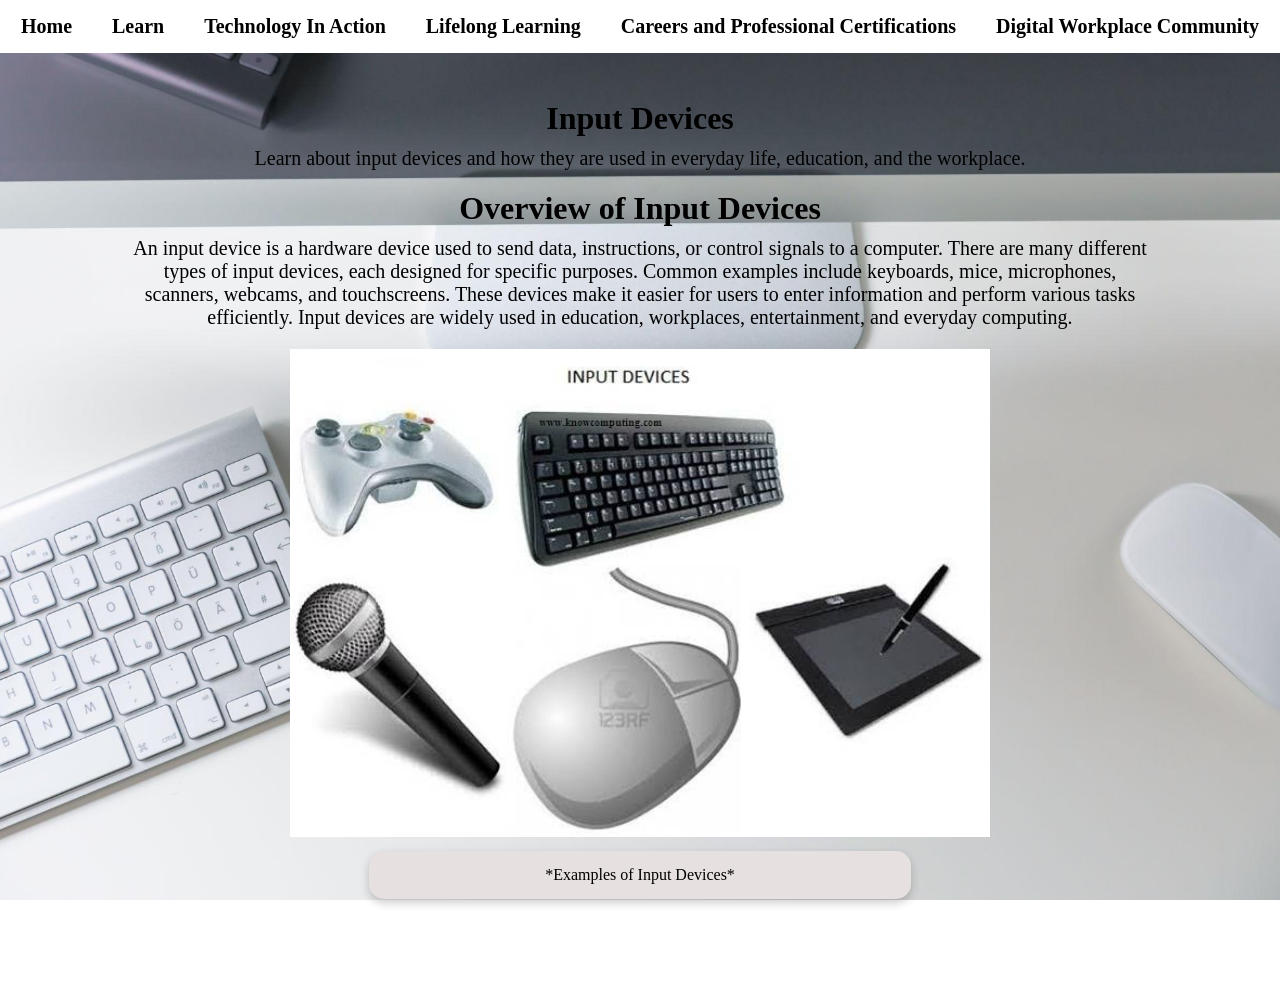
<file: index.html>
<!DOCTYPE html>
<html lang="en">

<head>
    <meta charset="UTF-8">
    <meta name="viewport" content="width=device-width, initial-scale=1.0">
    <title>Home</title>
    <link rel="stylesheet" href="style.css">
</head>

<body>

<nav>
    <ul>
        <li><a href="index.html">Home</a></li>
        <li><a href="page2.html">Learn</a></li>
        <li><a href="page3.html">Technology In Action</a></li>
        <li><a href="page4.html">Lifelong Learning</a></li>
        <li><a href="page5.html">Careers and Professional Certifications</a></li>
        <li><a href="page6.html">Digital Workplace Community</a></li>
    </ul>
</nav>

<div class="page1">

    <h1>Input Devices</h1>

    <p>
        Learn about input devices and how they are used in everyday life,
        education, and the workplace.
    </p>

     <h2>Overview of Input Devices</h2>
     <p>An input device is a hardware device used to send data, instructions, or control signals to a computer. There are many different types of input devices, each designed for specific purposes. Common examples include keyboards, mice, microphones, scanners, webcams, and touchscreens. These devices make it easier for users to enter information and perform various tasks efficiently. Input devices are widely used in education, workplaces, entertainment, and everyday computing.</p>

    <img src="image/inputdevicespic.jpg" alt="Input Devices">

    <div class="paragraph-box">
        <p>
           *Examples of Input Devices*
        </p>
    </div>

</div>

</body>
</html>
</file>
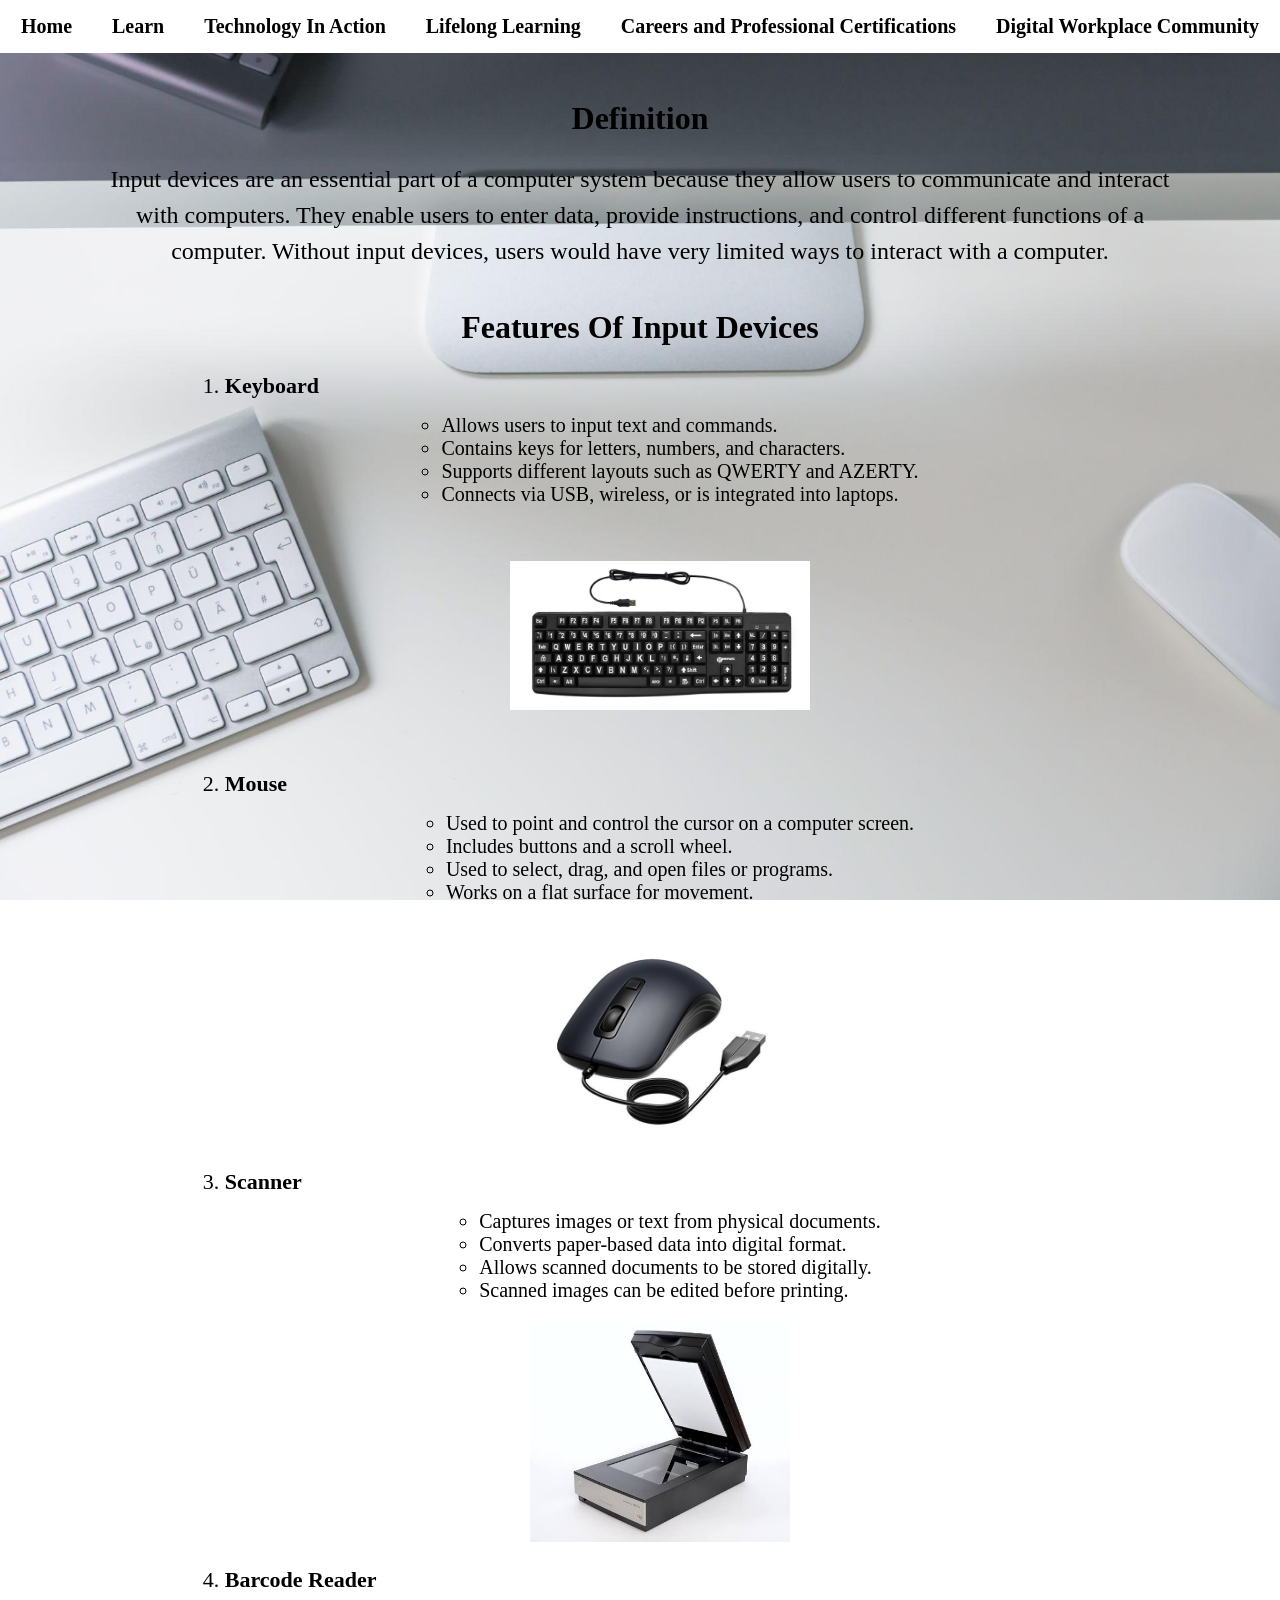
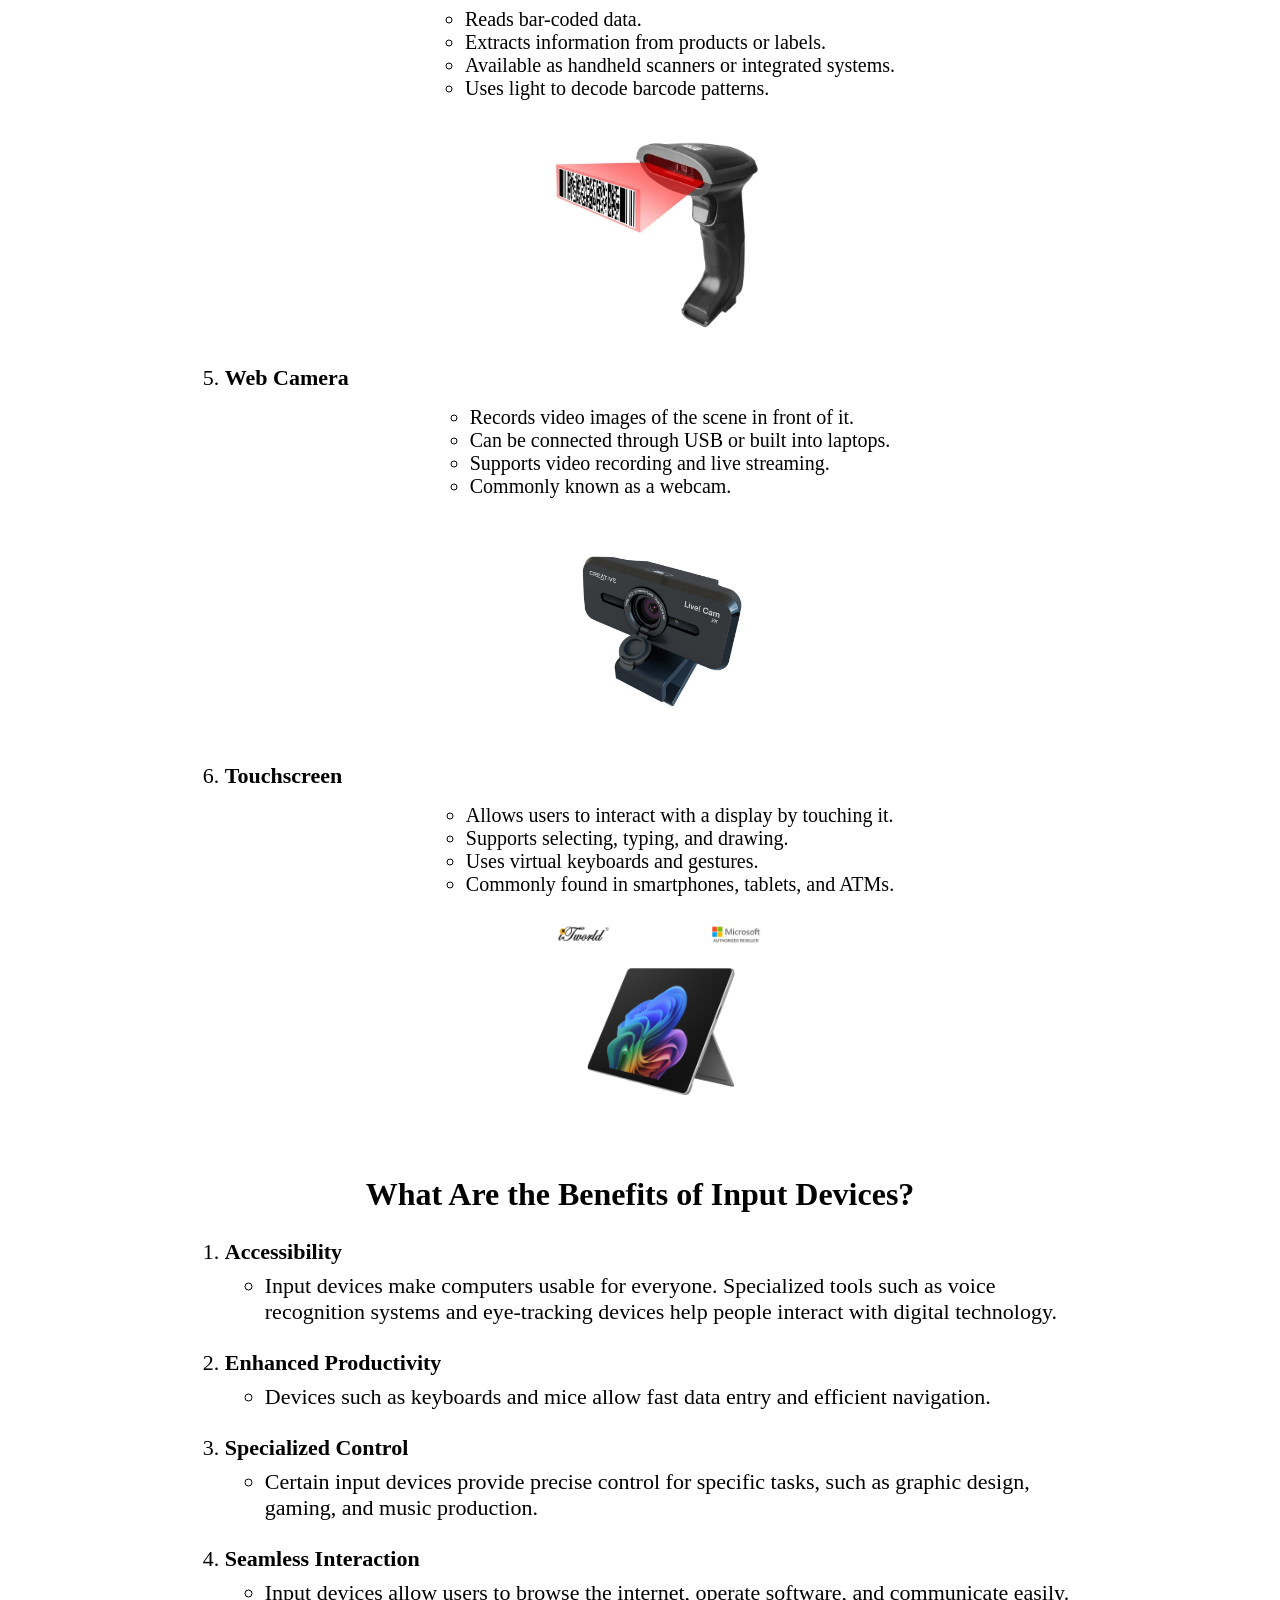
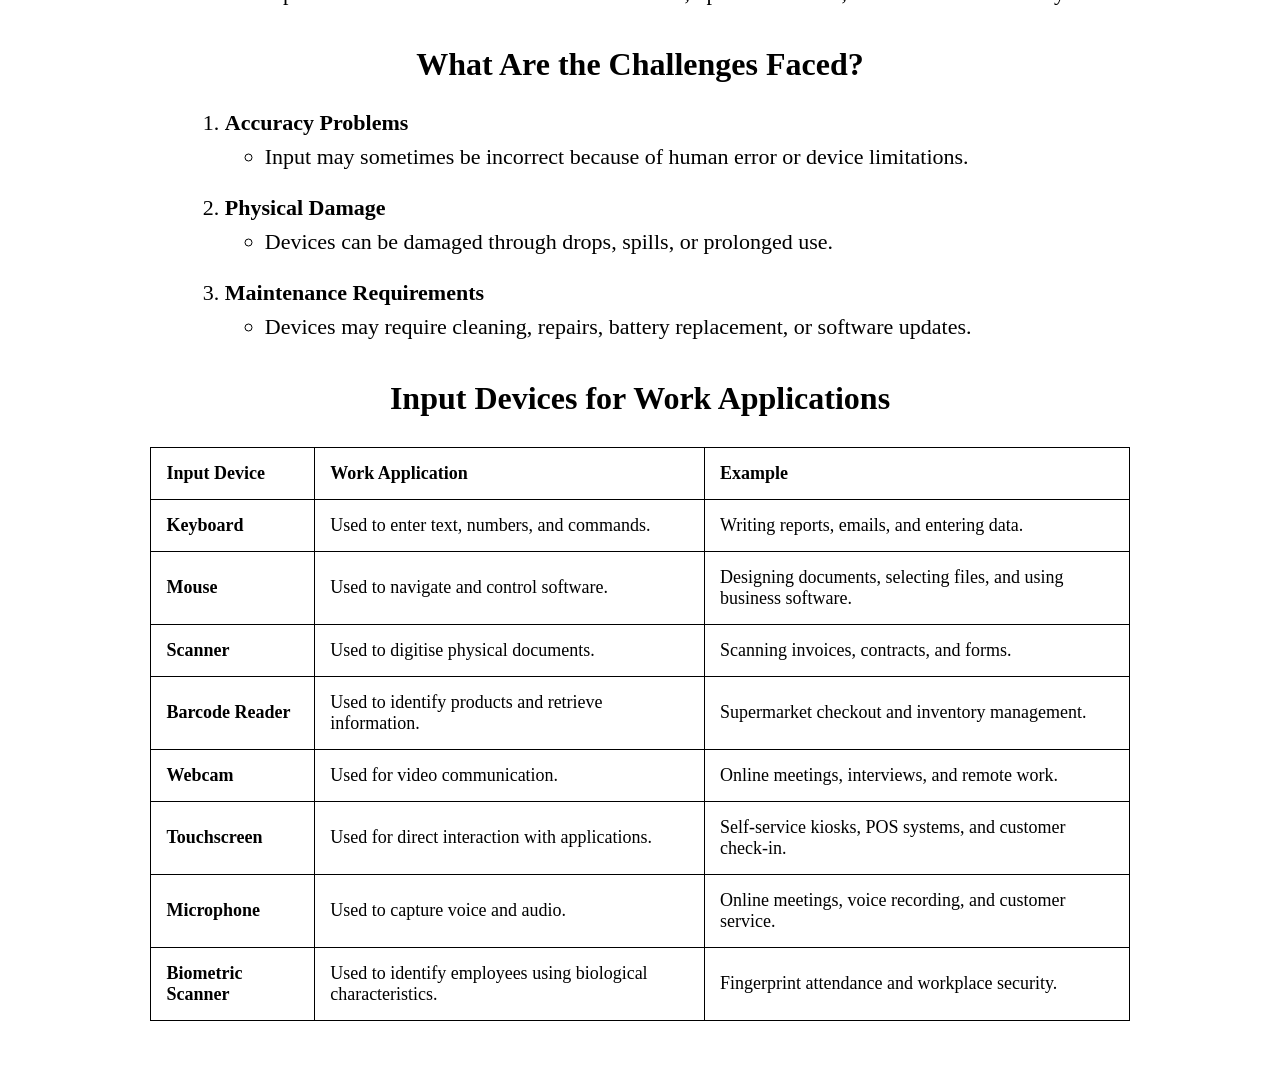
<file: page2.html>
<!DOCTYPE html>
<html lang="en">

<head>
    <meta charset="UTF-8">
    <meta name="viewport" content="width=device-width, initial-scale=1.0">
    <title>Learn</title>
    <link rel="stylesheet" href="style.css">
</head>

<body>

<nav>
    <ul>
        <li><a href="index.html">Home</a></li>
        <li><a href="page2.html">Learn</a></li>
        <li><a href="page3.html">Technology In Action</a></li>
        <li><a href="page4.html">Lifelong Learning</a></li>
        <li><a href="page5.html">Careers and Professional Certifications</a></li>
        <li><a href="page6.html">Digital Workplace Community</a></li>
    </ul>
</nav>


<div class="page2">

    <h1>Definition</h1>

    <p class="definition">
        Input devices are an essential part of a computer system because
        they allow users to communicate and interact with computers.
        They enable users to enter data, provide instructions, and control
        different functions of a computer. Without input devices, users
        would have very limited ways to interact with a computer.
    </p>


    <h2>Features Of Input Devices</h2>

    <ol class="device-list">

        <li>
            <strong>Keyboard</strong>

            <div class="device-info">
                <ul>
                    <li>Allows users to input text and commands.</li>
                    <li>Contains keys for letters, numbers, and characters.</li>
                    <li>Supports different layouts such as QWERTY and AZERTY.</li>
                    <li>Connects via USB, wireless, or is integrated into laptops.</li>
                </ul>

                <img src="image/keyboard.jpg" alt="Keyboard">
            </div>
        </li>


        <li>
            <strong>Mouse</strong>

            <div class="device-info">
                <ul>
                    <li>Used to point and control the cursor on a computer screen.</li>
                    <li>Includes buttons and a scroll wheel.</li>
                    <li>Used to select, drag, and open files or programs.</li>
                    <li>Works on a flat surface for movement.</li>
                </ul>

                <img src="image/mouse.jpg" alt="Mouse">
            </div>
        </li>


        <li>
            <strong>Scanner</strong>

            <div class="device-info">
                <ul>
                    <li>Captures images or text from physical documents.</li>
                    <li>Converts paper-based data into digital format.</li>
                    <li>Allows scanned documents to be stored digitally.</li>
                    <li>Scanned images can be edited before printing.</li>
                </ul>

                <img src="image/scanner.jpg" alt="Scanner">
            </div>
        </li>


        <li>
            <strong>Barcode Reader</strong>

            <div class="device-info">
                <ul>
                    <li>Reads bar-coded data.</li>
                    <li>Extracts information from products or labels.</li>
                    <li>Available as handheld scanners or integrated systems.</li>
                    <li>Uses light to decode barcode patterns.</li>
                </ul>

                <img src="image/barcodescanner.jpg" alt="Barcode Reader">
            </div>
        </li>


        <li>
            <strong>Web Camera</strong>

            <div class="device-info">
                <ul>
                    <li>Records video images of the scene in front of it.</li>
                    <li>Can be connected through USB or built into laptops.</li>
                    <li>Supports video recording and live streaming.</li>
                    <li>Commonly known as a webcam.</li>
                </ul>

                <img src="image/webcam.jpg" alt="Web Camera">
            </div>
        </li>


        <li>
            <strong>Touchscreen</strong>

            <div class="device-info">
                <ul>
                    <li>Allows users to interact with a display by touching it.</li>
                    <li>Supports selecting, typing, and drawing.</li>
                    <li>Uses virtual keyboards and gestures.</li>
                    <li>Commonly found in smartphones, tablets, and ATMs.</li>
                </ul>

                <img src="image/touchscreen.jpg" alt="Touchscreen">
            </div>
        </li>

    </ol>


    <h2>What Are the Benefits of Input Devices?</h2>

    <ol>
        <li>
            <strong>Accessibility</strong>
            <ul>
                <li>
                    Input devices make computers usable for everyone.
                    Specialized tools such as voice recognition systems
                    and eye-tracking devices help people interact with
                    digital technology.
                </li>
            </ul>
        </li>

        <li>
            <strong>Enhanced Productivity</strong>
            <ul>
                <li>
                    Devices such as keyboards and mice allow fast data
                    entry and efficient navigation.
                </li>
            </ul>
        </li>

        <li>
            <strong>Specialized Control</strong>
            <ul>
                <li>
                    Certain input devices provide precise control for
                    specific tasks, such as graphic design, gaming,
                    and music production.
                </li>
            </ul>
        </li>

        <li>
            <strong>Seamless Interaction</strong>
            <ul>
                <li>
                    Input devices allow users to browse the internet,
                    operate software, and communicate easily.
                </li>
            </ul>
        </li>
    </ol>


    <h2>What Are the Challenges Faced?</h2>

    <ol>
        <li>
            <strong>Accuracy Problems</strong>
            <ul>
                <li>
                    Input may sometimes be incorrect because of human
                    error or device limitations.
                </li>
            </ul>
        </li>

        <li>
            <strong>Physical Damage</strong>
            <ul>
                <li>
                    Devices can be damaged through drops, spills,
                    or prolonged use.
                </li>
            </ul>
        </li>

        <li>
            <strong>Maintenance Requirements</strong>
            <ul>
                <li>
                    Devices may require cleaning, repairs, battery
                    replacement, or software updates.
                </li>
            </ul>
        </li>
    </ol>


    <h2>Input Devices for Work Applications</h2>

    <table>
        <tr>
            <th>Input Device</th>
            <th>Work Application</th>
            <th>Example</th>
        </tr>

        <tr>
            <td><strong>Keyboard</strong></td>
            <td>Used to enter text, numbers, and commands.</td>
            <td>Writing reports, emails, and entering data.</td>
        </tr>

        <tr>
            <td><strong>Mouse</strong></td>
            <td>Used to navigate and control software.</td>
            <td>Designing documents, selecting files, and using business software.</td>
        </tr>

        <tr>
            <td><strong>Scanner</strong></td>
            <td>Used to digitise physical documents.</td>
            <td>Scanning invoices, contracts, and forms.</td>
        </tr>

        <tr>
            <td><strong>Barcode Reader</strong></td>
            <td>Used to identify products and retrieve information.</td>
            <td>Supermarket checkout and inventory management.</td>
        </tr>

        <tr>
            <td><strong>Webcam</strong></td>
            <td>Used for video communication.</td>
            <td>Online meetings, interviews, and remote work.</td>
        </tr>

        <tr>
            <td><strong>Touchscreen</strong></td>
            <td>Used for direct interaction with applications.</td>
            <td>Self-service kiosks, POS systems, and customer check-in.</td>
        </tr>

        <tr>
            <td><strong>Microphone</strong></td>
            <td>Used to capture voice and audio.</td>
            <td>Online meetings, voice recording, and customer service.</td>
        </tr>

        <tr>
            <td><strong>Biometric Scanner</strong></td>
            <td>Used to identify employees using biological characteristics.</td>
            <td>Fingerprint attendance and workplace security.</td>
        </tr>

    </table>

</div>

</body>
</html>
</file>
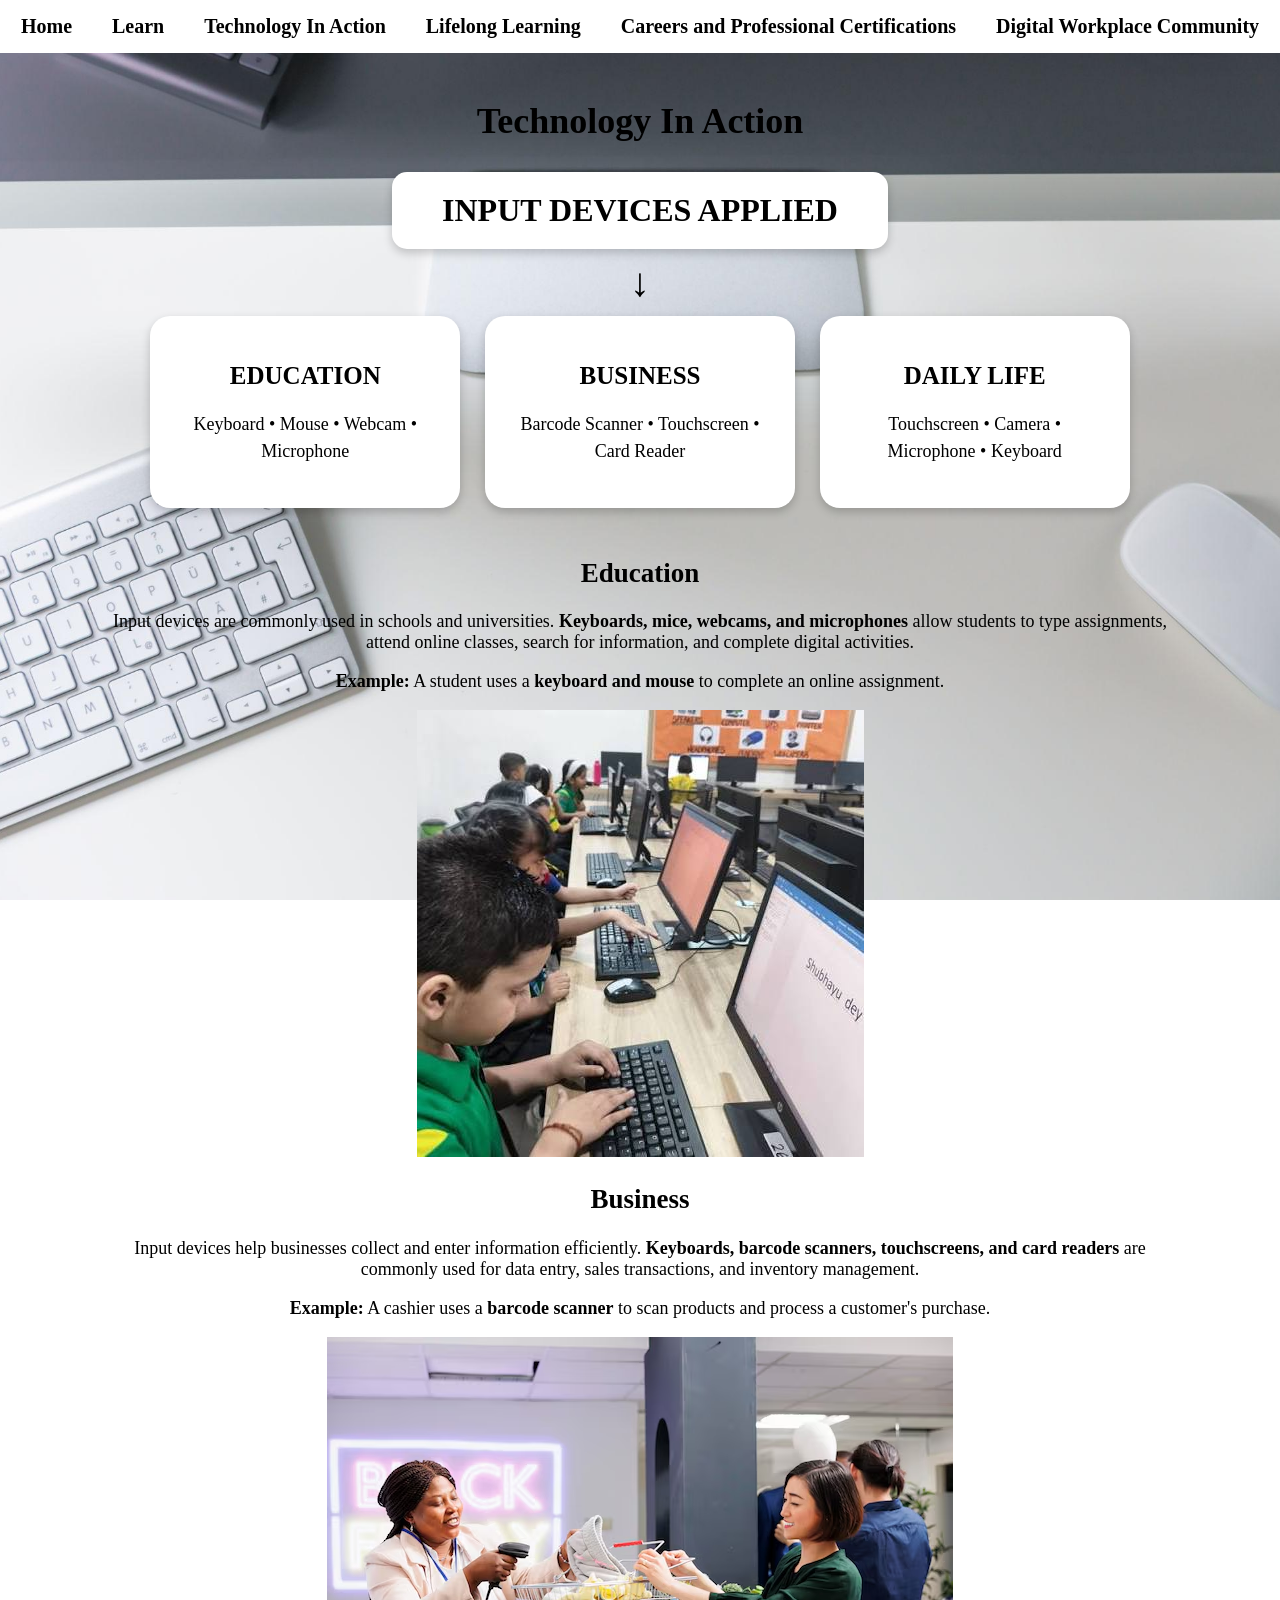
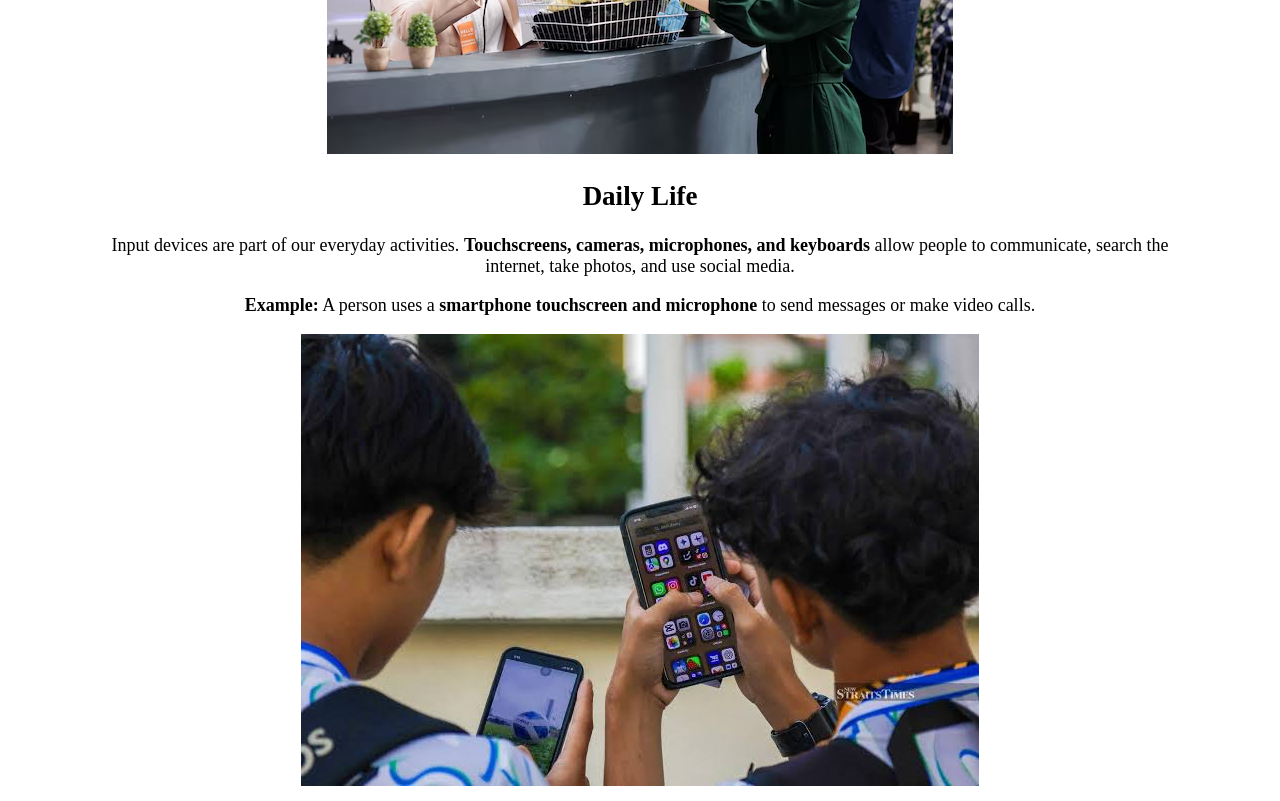
<file: page3.html>
<!DOCTYPE html>
<html lang="en">

<head>
    <meta charset="UTF-8">
    <meta name="viewport" content="width=device-width, initial-scale=1.0">
    <title>Technology In Action</title>
    <link rel="stylesheet" href="style.css">
</head>

<body>

<nav>
    <ul>
        <li><a href="index.html">Home</a></li>
        <li><a href="page2.html">Learn</a></li>
        <li><a href="page3.html">Technology In Action</a></li>
        <li><a href="page4.html">Lifelong Learning</a></li>
        <li><a href="page5.html">Careers and Professional Certifications</a></li>
        <li><a href="page6.html">Digital Workplace Community</a></li>
    </ul>
</nav>


<div class="page3">

    <h1>Technology In Action</h1>

<div class="infographic">

    <div class="info-title">
        INPUT DEVICES APPLIED
    </div>

    <div class="info-arrow">
        ↓
    </div>

    <div class="info-sections">

        <div class="info-card">
            <h2>EDUCATION</h2>
            <p>Keyboard • Mouse • Webcam • Microphone</p>
        </div>

        <div class="info-card">
            <h2> BUSINESS</h2>
            <p>Barcode Scanner • Touchscreen • Card Reader</p>
        </div>

        <div class="info-card">
            <h2> DAILY LIFE</h2>
            <p>Touchscreen • Camera • Microphone • Keyboard</p>
        </div>

    </div>

</div>

    <div class="example-box">

        <h2>Education</h2>

        <p>
            Input devices are commonly used in schools and universities.
            <b>Keyboards, mice, webcams, and microphones</b> allow students
            to type assignments, attend online classes, search for information,
            and complete digital activities.
        </p>

        <p>
            <b>Example:</b> A student uses a <b>keyboard and mouse</b>
            to complete an online assignment.
        </p>

        <img src="image/education.jpg" alt="Student using keyboard and mouse">

    </div>

    <div class="example-box">

        <h2>Business</h2>

        <p>
            Input devices help businesses collect and enter information efficiently.
            <b>Keyboards, barcode scanners, touchscreens, and card readers</b>
            are commonly used for data entry, sales transactions, and inventory management.
        </p>

        <p>
            <b>Example:</b> A cashier uses a <b>barcode scanner</b>
            to scan products and process a customer's purchase.
        </p>

        <img src="image/business.jpg" alt="Cashier using barcode scanner">

    </div>

    <div class="example-box">

        <h2>Daily Life</h2>

        <p>
            Input devices are part of our everyday activities.
            <b>Touchscreens, cameras, microphones, and keyboards</b>
            allow people to communicate, search the internet, take photos,
            and use social media.
        </p>

        <p>
            <b>Example:</b> A person uses a <b>smartphone touchscreen and microphone</b>
            to send messages or make video calls.
        </p>

        <img src="image/daily-life.jpg" alt="Person using smartphone">

    </div>

</div>

</body>
</html>
</file>
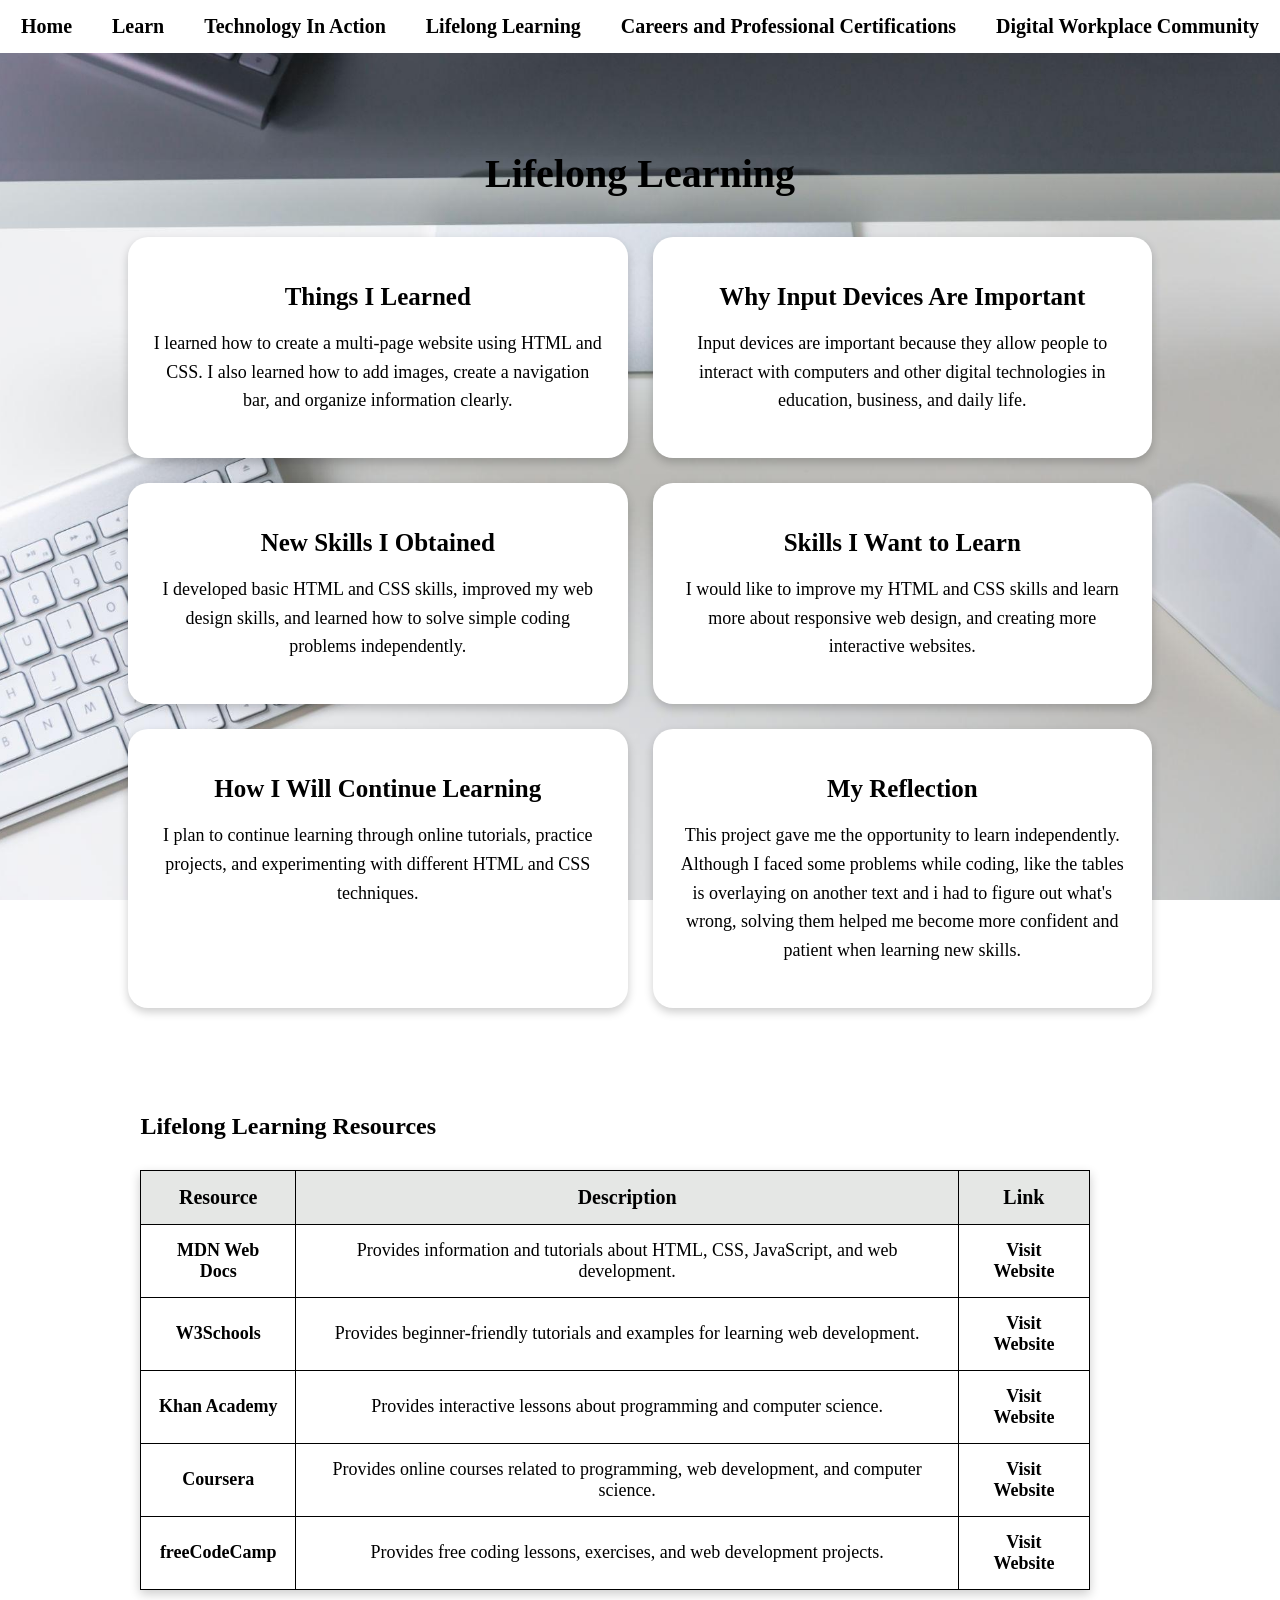
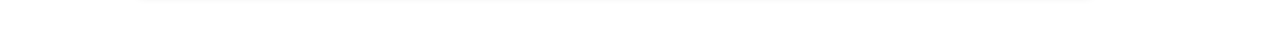
<file: page4.html>
<!DOCTYPE html>
<html lang="en">

<head>
    <meta charset="UTF-8">
    <meta name="viewport" content="width=device-width, initial-scale=1.0">
    <title>Lifelong Learning</title>
    <link rel="stylesheet" href="style.css">
</head>

<body>

<nav>
    <ul>
        <li><a href="index.html">Home</a></li>
        <li><a href="page2.html">Learn</a></li>
        <li><a href="page3.html">Technology In Action</a></li>
        <li><a href="page4.html">Lifelong Learning</a></li>
        <li><a href="page5.html">Careers and Professional Certifications</a></li>
        <li><a href="page6.html">Digital Workplace Community</a></li>
    </ul>
</nav>


<div class="page4">

    <h1>Lifelong Learning</h1>

    <div class="learning-grid">

        <div class="learning-box">
            <h2>Things I Learned</h2>
            <p>
                I learned how to create a multi-page website using HTML and CSS. I also learned how to add images, create a navigation bar, and organize information clearly.
            </p>
        </div>


        <div class="learning-box">
            <h2> Why Input Devices Are Important</h2>
            <p>
                Input devices are important because they allow people to interact with computers and other digital technologies in education, business, and daily life.
            </p>
        </div>


        <div class="learning-box">
            <h2>New Skills I Obtained</h2>
            <p>
                I developed basic HTML and CSS skills, improved my web design  skills, and learned how to solve simple coding problems independently.
            </p>
        </div>


        <div class="learning-box">
            <h2> Skills I Want to Learn</h2>
            <p>
                I would like to improve my HTML and CSS skills and learn more about responsive web design, and creating more interactive websites.
            </p>
        </div>


        <div class="learning-box">
            <h2> How I Will Continue Learning</h2>
            <p>
                I plan to continue learning through online tutorials, practice projects, and experimenting with different HTML and CSS techniques.
            </p>
        </div>


        <div class="learning-box">
            <h2>My Reflection</h2>
            <p>
                This project gave me the opportunity to learn independently. Although I faced some problems while coding, like the tables is overlaying on another text and i had to figure out what's wrong,   solving them helped me become more confident and patient when learning new skills.
            </p>
        </div>

        <div class="resources">

            <h2>Lifelong Learning Resources</h2>

            <table>

                <tr>
                    <th>Resource</th>
                    <th>Description</th>
                    <th>Link</th>
                </tr>

                <tr>
                    <td>MDN Web Docs</td>

                    <td>
                        Provides information and tutorials about HTML,
                        CSS, JavaScript, and web development.
                    </td>

                    <td>
                        <a href="https://developer.mozilla.org/" target="_blank">
                            Visit Website
                        </a>
                    </td>
                </tr>


                <tr>
                    <td>W3Schools</td>

                    <td>
                        Provides beginner-friendly tutorials and examples
                        for learning web development.
                    </td>

                    <td>
                        <a href="https://www.w3schools.com/" target="_blank">
                            Visit Website
                        </a>
                    </td>
                </tr>


                <tr>
                    <td>Khan Academy</td>

                    <td>
                        Provides interactive lessons about programming
                        and computer science.
                    </td>

                    <td>
                        <a href="https://www.khanacademy.org/computing" target="_blank">
                            Visit Website
                        </a>
                    </td>
                </tr>


                <tr>
                    <td>Coursera</td>

                    <td>
                        Provides online courses related to programming,
                        web development, and computer science.
                    </td>

                    <td>
                        <a href="https://www.coursera.org/" target="_blank">
                            Visit Website
                        </a>
                    </td>
                </tr>


                <tr>
                    <td>freeCodeCamp</td>

                    <td>
                        Provides free coding lessons, exercises,
                        and web development projects.
                    </td>

                    <td>
                        <a href="https://www.freecodecamp.org/" target="_blank">
                            Visit Website
                        </a>
                    </td>
                </tr>

            </table>

        </div>

    </div>

</div>

</body>

</html>
</file>
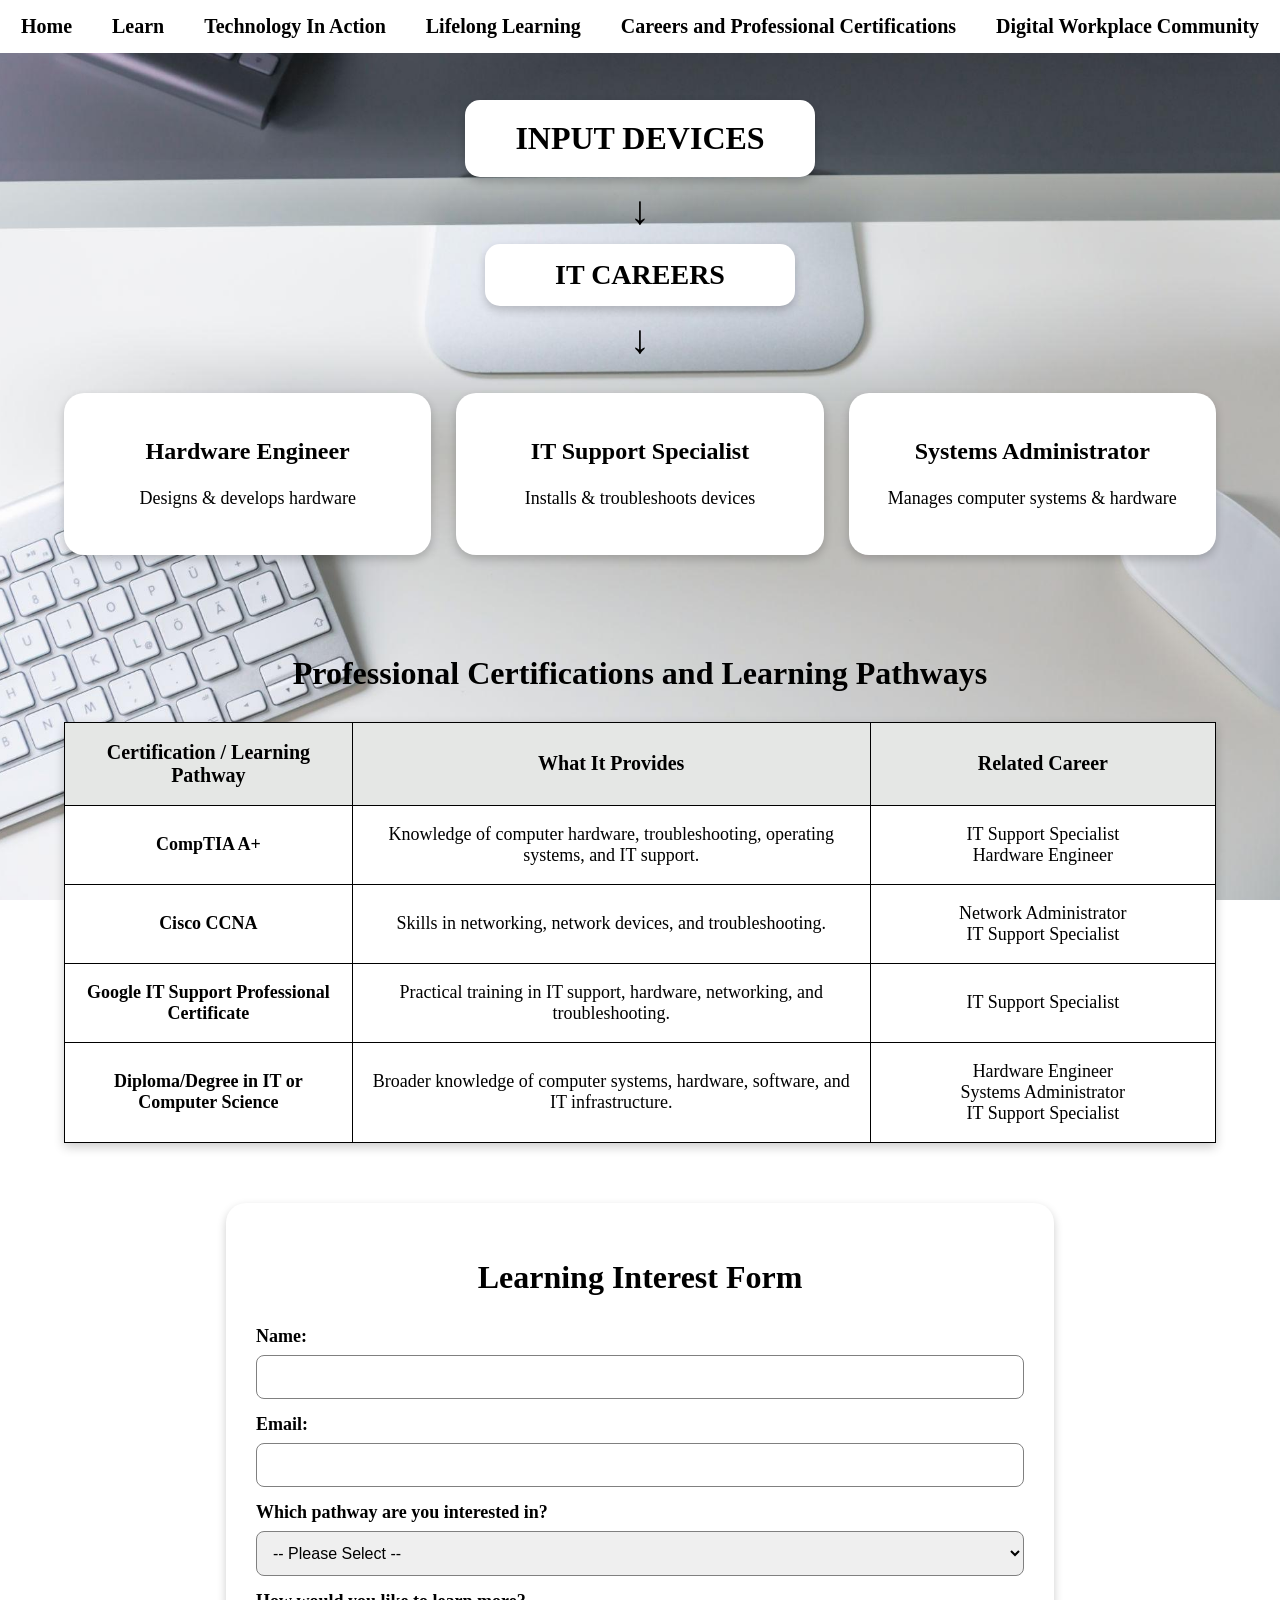
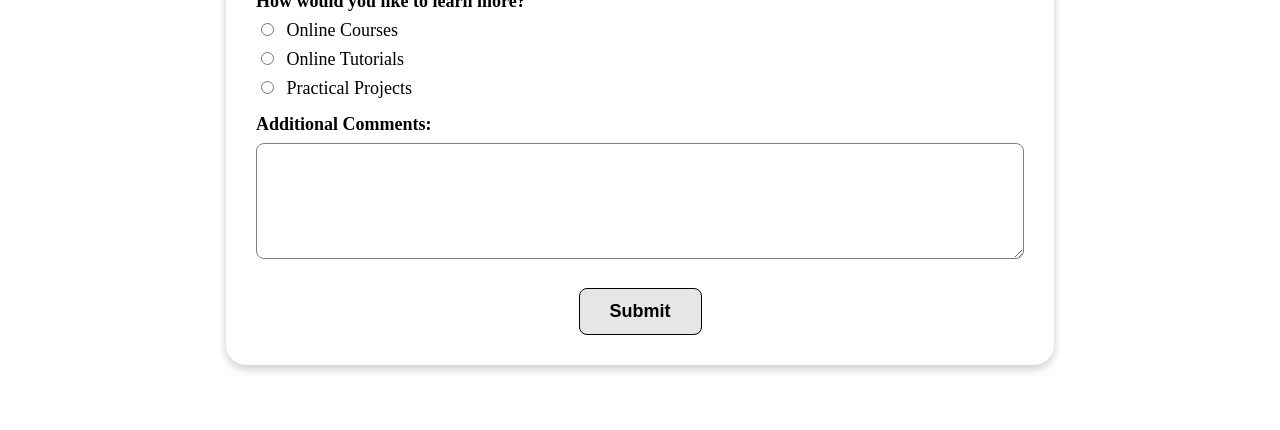
<file: page5.html>
<!DOCTYPE html>
<html lang="en">
<head>
    <meta charset="UTF-8">
    <meta name="viewport" content="width=device-width, initial-scale=1.0">
    <title>Careers and Professional Certifications</title>
    <link rel="stylesheet" href="style.css">
</head>

<body>
<nav>
    <ul>
        <li><a href="index.html">Home</a></li>
        <li><a href="page2.html">Learn</a></li>
        <li><a href="page3.html">Technology In Action</a></li>
        <li><a href="page4.html">Lifelong Learning</a></li>
        <li><a href="page5.html">Careers and Professional Certifications</a></li>
        <li><a href="page6.html">Digital Workplace Community</a></li>
    </ul>
</nav>

<div class="career-infographic">

    <div class="career-title">
        INPUT DEVICES
    </div>

    <div class="career-arrow">
        ↓
    </div>

    <div class="career-subtitle">
        IT CAREERS
    </div>

    <div class="career-arrow">
        ↓
    </div>


    <div class="career-cards">

        <div class="career-card">
            <h2>Hardware Engineer</h2>
            <p>Designs & develops hardware</p>
        </div>


        <div class="career-card">
            <h2>IT Support Specialist</h2>
            <p>Installs & troubleshoots devices</p>
        </div>


        <div class="career-card">
            <h2>Systems Administrator</h2>
            <p>Manages computer systems & hardware</p>
        </div>

    </div>

</div>

<div class="certifications">

    <h2>Professional Certifications and Learning Pathways</h2>

    <table>

        <tr>
            <th>Certification / Learning Pathway</th>
            <th>What It Provides</th>
            <th>Related Career</th>
        </tr>

        <tr>
            <td><b>CompTIA A+</b></td>
            <td>
                Knowledge of computer hardware, troubleshooting,
                operating systems, and IT support.
            </td>
            <td>
                IT Support Specialist<br>
                Hardware Engineer
            </td>
        </tr>

        <tr>
            <td><b>Cisco CCNA</b></td>
            <td>
                Skills in networking, network devices,
                and troubleshooting.
            </td>
            <td>
                Network Administrator<br>
                IT Support Specialist
            </td>
        </tr>

        <tr>
            <td><b>Google IT Support Professional Certificate</b></td>
            <td>
                Practical training in IT support, hardware,
                networking, and troubleshooting.
            </td>
            <td>
                IT Support Specialist
            </td>
        </tr>

        <tr>
            <td><b>Diploma/Degree in IT or Computer Science</b></td>
            <td>
                Broader knowledge of computer systems, hardware,
                software, and IT infrastructure.
            </td>
            <td>
                Hardware Engineer<br>
                Systems Administrator<br>
                IT Support Specialist
            </td>
        </tr>

    </table>

</div>

<div class="learning-form">

    <h2>Learning Interest Form</h2>

    <form>

        <label for="name">Name:</label>
        <input type="text" id="name" name="name">

        <label for="email">Email:</label>
        <input type="email" id="email" name="email">

        <label for="interest">Which pathway are you interested in?</label>

        <select id="interest" name="interest">
            <option value="">-- Please Select --</option>
            <option value="hardware">CompTIA A+</option>
            <option value="input-devices">Input DevicesCisco CCNA</option>
            <option value="it-support">Google IT Support Professional Certificate</option>
            <option value="networking">Diploma/Degree in IT or Computer Science</option>
        </select>


        <label for="learning">How would you like to learn more?</label>

        <div class="radio-group">

            <label>
                <input type="radio" name="learning" value="online">
                Online Courses
            </label>

            <label>
                <input type="radio" name="learning" value="tutorials">
                Online Tutorials
            </label>

            <label>
                <input type="radio" name="learning" value="practice">
                Practical Projects
            </label>

        </div>


        <label for="message">Additional Comments:</label>

        <textarea id="message" name="message" rows="5"></textarea>


        <button type="submit">Submit</button>

    </form>

</div>

    
</body>
</html>
</file>
<file: style.css>
body{ background-image: url("image/bannerpic.jpg"); 
    background-size: cover; 
    background-position: center;
     background-repeat: no-repeat; 
     background-attachment: fixed;
     margin: 0; 
      min-height: 100vh; }

nav{ position: fixed; top: 0; left: 0; width: 100%;
    background-color: white;
    padding: 15px 0; z-index: 1000;
   } 
nav ul { list-style-type: none;
     margin: 0; padding: 0;
      display: flex; 
      justify-content: center;
       gap: 40px; } 
       
nav li { display: inline; } 

nav a { text-decoration: none;
     color: black;
      font-size: 20px; 
      font-weight: bold; }
      
nav a:hover { color: gray; }

/* PAGE 1 */

.page1 { text-align: center; width: 80%; margin: 100px auto 0; }

.page1 h1 { font-size: xx-large; margin-bottom: 10px; }

.page1 > p { font-size: 20px; margin-top: 0; }

.page1 img { width: 700px; max-width: 100%; height: auto; }

.page1 h2 { font-size: xx-large; margin-top: 20px; margin-bottom: 10px; }

.paragraph-box { background-color: rgb(231, 224, 224); width: 50%; padding: 15px;margin: 10px auto;border-radius: 15px; box-shadow: 0 4px 10px rgba(0, 0, 0, 0.2);
}

.paragraph-box p { font-size: 16px; margin: 0; text-align: center;
 
}

/* PAGE 2 */

.page2 { width: 85%; margin: 100px auto 50px; text-align: center;

}

.page2 h1 { font-size: xx-large; margin-bottom: 10px;

}

.definition { font-size: 24px; line-height: 1.5; 

}

.page2 h2 { font-size: xx-large; margin-top: 40px; 

}

.device-list { text-align: left; font-size: 28px; }

.device-list > li { margin-bottom: 40px; }

.device-info { text-align: center; margin-top: 15px; }

.device-info ul { width: fit-content; margin: 10px auto; text-align: left; font-size: 20px; }

.device-info img { width: 300px; height: 220px; object-fit: contain; display: block; margin: 20px auto; }

.page2 > ol { width: 80%; margin: 20px auto; text-align: left; font-size: 22px; }

.page2 > ol > li { margin-bottom: 25px; }

.page2 > ol ul { margin-top: 8px; }

.page2 table { width: 90%; margin: 30px auto; border-collapse: collapse; background-color: white; } .page2 th, .page2 td { border: 1px solid black; padding: 15px; text-align: left; font-size: 18px; }

/* PAGE 3 */

.page3{width: 85%; margin: 100px auto 50px; text-align: center;

}

.page3{font-size:large; margin-bottom: 10px;

}

.infographic {
    width: 90%;
    margin: 30px auto 50px;
    text-align: center;
}

.info-title {
    display: inline-block;
    background-color: white;
    padding: 20px 50px;
    border-radius: 15px;

    font-size: 32px;
    font-weight: bold;

    box-shadow: 0 4px 10px rgba(0, 0, 0, 0.2);
}

.info-arrow {
    font-size: 40px;
    font-weight: bold;
    margin: 10px;
}

.info-sections {
    display: flex;
    justify-content: center;
    gap: 25px;
}

.info-card {
    width: 30%;
    padding: 25px;
    border-radius: 20px;
    background-color: white;

    box-shadow: 0 4px 10px rgba(0, 0, 0, 0.2);
}

.info-card h2 {
    font-size: 25px;
}

.info-card p {
    font-size: 18px;
    line-height: 1.5;
}

/*PAGE 4*/

.page4 {
    width: 80%;
    margin: 150px auto 50px;
    text-align: center;
}

.page4 h1 {
    font-size: 40px;
    margin-bottom: 40px;
}

.learning-grid {
    display: grid;
    grid-template-columns: 1fr 1fr;
    gap: 25px;
}

.learning-box {
    background-color: white;
    padding: 25px;
    border-radius: 20px;

    box-shadow: 0 4px 10px rgba(0, 0, 0, 0.2);
}

.learning-box h2 {
    font-size: 25px;
    margin-bottom: 15px;
}

.learning-box p {
    font-size: 18px;
    line-height: 1.6;
}

.resources {
    width: 95%;
    margin: 60px auto 0;
}

.resources h2 {
    text-align: left;
    margin-bottom: 30px;
}

.resources table {
    width: 200%;
    margin: 0;
    border-collapse: collapse;
    background-color: white;
    box-shadow: 0 4px 10px rgba(0, 0, 0, 0.2);
}

.resources th,
.resources td {
    border: 1px solid black;
    padding: 15px;
    font-size: 18px;
}

.resources th {
    font-size: 20px;
    background-color: #e5e7e5;
}

.resources td:first-child {
    font-weight: bold;
}

.resources a {
    color: black;
    text-decoration: none;
    font-weight: bold;
}

.resources a:hover {
    color: rgb(47, 40, 255);
    text-decoration: underline;
}

/*PAGE 5*/

.career-infographic {
    width: 90%;
    margin: 100px auto;
    text-align: center;
}


.career-title {
    display: inline-block;

    background-color: white;

    padding: 20px 50px;

    border-radius: 15px;

    font-size: 32px;
    font-weight: bold;

    box-shadow: 0 4px 10px rgba(0, 0, 0, 0.2);
}


.career-arrow {
    font-size: 40px;
    font-weight: bold;

    margin: 10px;
}


.career-subtitle {
    display: inline-block;

    background-color: white;

    padding: 15px 70px;

    border-radius: 15px;

    font-size: 28px;
    font-weight: bold;

    box-shadow: 0 4px 10px rgba(0, 0, 0, 0.2);
}


.career-cards {
    display: flex;
    justify-content: center;

    gap: 25px;

    margin-top: 30px;
}


.career-card {
    width: 30%;

    background-color: white;

    padding: 25px;

    border-radius: 20px;

    box-shadow: 0 4px 10px rgba(0, 0, 0, 0.2);
}


.career-card h2 {
    font-size: 24px;
}


.career-card p {
    font-size: 18px;
    line-height: 1.5;
}

.certifications {
    width: 90%;
    margin: 60px auto;
    text-align: center;
}

.certifications h2 {
    font-size: 32px;
    margin-bottom: 30px;
}

.certifications table {
    width: 100%;
    margin: 0 auto;
    border-collapse: collapse;
    background-color: white;

    box-shadow: 0 4px 10px rgba(0, 0, 0, 0.2);
}

.certifications th,
.certifications td {
    border: 1px solid black;
    padding: 18px;
    font-size: 18px;
    text-align: center;
    vertical-align: middle;
}

.certifications th {
    background-color: #e5e7e5;
    font-size: 20px;
}

.certifications td:first-child {
    width: 25%;
}

.certifications td:nth-child(2) {
    width: 45%;
}

.certifications td:nth-child(3) {
    width: 30%;
}


.learning-form {
    width: 60%;
    margin: 60px auto;
    padding: 30px;

    background-color: white;
    border-radius: 20px;

    box-shadow: 0 4px 10px rgba(0, 0, 0, 0.2);

    text-align: left;
}

.learning-form h2 {
    text-align: center;
    font-size: 32px;
    margin-bottom: 30px;
}

.learning-form label {
    display: block;
    font-size: 18px;
    font-weight: bold;
    margin-top: 15px;
    margin-bottom: 8px;
}

.learning-form input[type="text"],
.learning-form input[type="email"],
.learning-form select,
.learning-form textarea {
    width: 100%;
    padding: 12px;

    font-size: 16px;

    border: 1px solid gray;
    border-radius: 8px;

    box-sizing: border-box;
}

.radio-group label {
    font-weight: normal;
    margin-top: 8px;
}

.radio-group input {
    margin-right: 8px;
}

.learning-form button {
    display: block;

    margin: 25px auto 0;

    padding: 12px 30px;

    font-size: 18px;
    font-weight: bold;

    background-color: #e5e7e5;

    border: 1px solid black;
    border-radius: 8px;

    cursor: pointer;
}

.learning-form button:hover {
    background-color: #d0efd0;
}

.learning-form {
    width: 60%;
    margin: 60px auto;
    padding: 30px;

    background-color: white;
    border-radius: 20px;

    box-shadow: 0 4px 10px rgba(0, 0, 0, 0.2);

    text-align: left;
}

.learning-form h2 {
    text-align: center;
    font-size: 32px;
    margin-bottom: 30px;
}

.learning-form label {
    display: block;
    font-size: 18px;
    font-weight: bold;
    margin-top: 15px;
    margin-bottom: 8px;
}

.learning-form input[type="text"],
.learning-form input[type="email"],
.learning-form select,
.learning-form textarea {
    width: 100%;
    padding: 12px;

    font-size: 16px;

    border: 1px solid gray;
    border-radius: 8px;

    box-sizing: border-box;
}

.radio-group label {
    font-weight: normal;
    margin-top: 8px;
}

.radio-group input {
    margin-right: 8px;
}

.learning-form button {
    display: block;

    margin: 25px auto 0;

    padding: 12px 30px;

    font-size: 18px;
    font-weight: bold;

    background-color: #e5e7e5;

    border: 1px solid black;
    border-radius: 8px;

    cursor: pointer;
}

.learning-form button:hover {
    background-color: #8e8e8e;
}

.student-table {
    width: 90%;
    margin: 150px auto 60px;
    text-align: center;
}

.student-table h2 {
    font-size: 32px;
    margin-bottom: 30px;
}

.student-table table {
    width: 100%;
    border-collapse: collapse;
    background-color: white;
    box-shadow: 0 4px 10px rgba(0, 0, 0, 0.2);
}

.student-table th,
.student-table td {
    border: 1px solid black;
    padding: 18px;
    font-size: 18px;
    text-align: center;
}

.student-table th {
    background-color: #e5e7e5;
    font-size: 20px;
}

.student-table a {
    color: black;
    text-decoration: none;
    font-weight: bold;
}

.student-table a:hover {
    color: blue;
    text-decoration: underline;
}

.back-button {
display: inline-block;
margin: 30px auto;
padding: 12px 25px;
background-color: white;
color: black;
text-decoration: none;
font-weight: bold;
border-radius: 10px;
box-shadow: 0 4px 10px rgba(0, 0, 0, 0.2);
}

.back-button:hover {
background-color: #e8f7e8;
}
</file>
